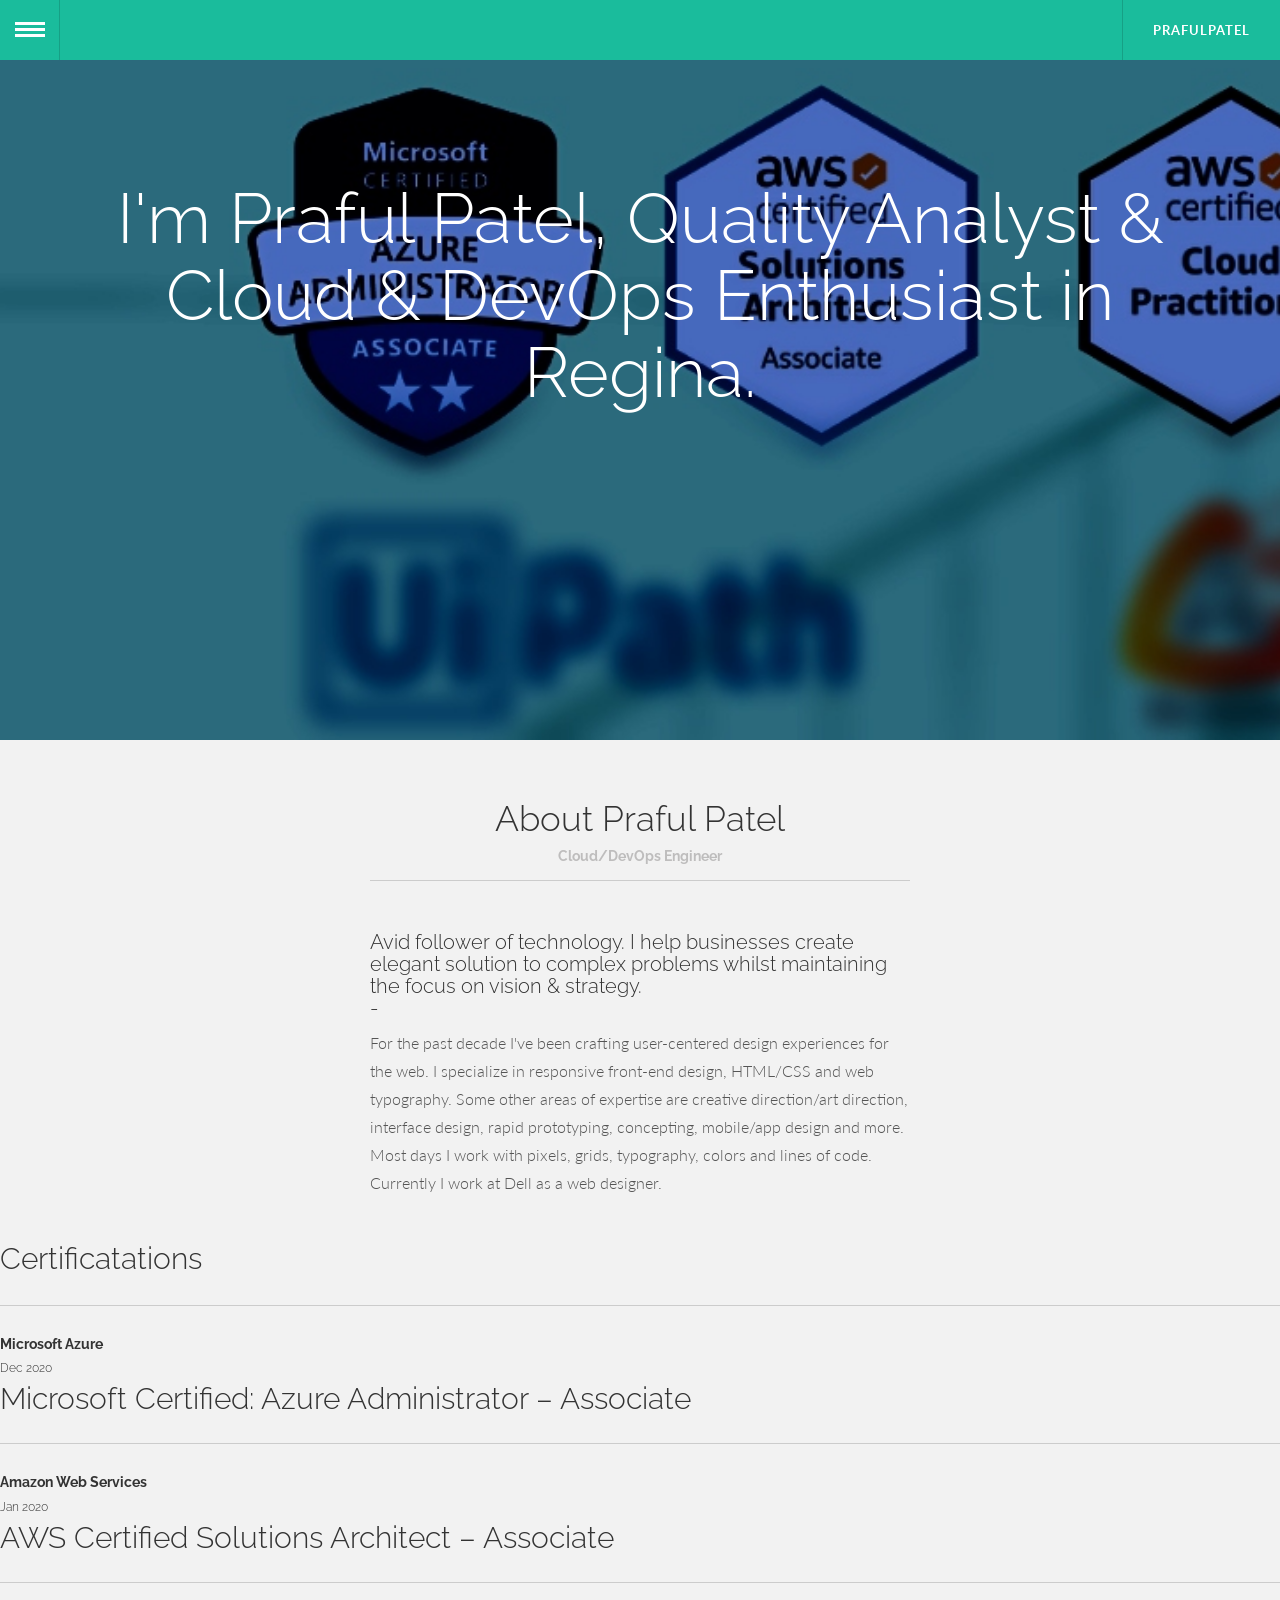
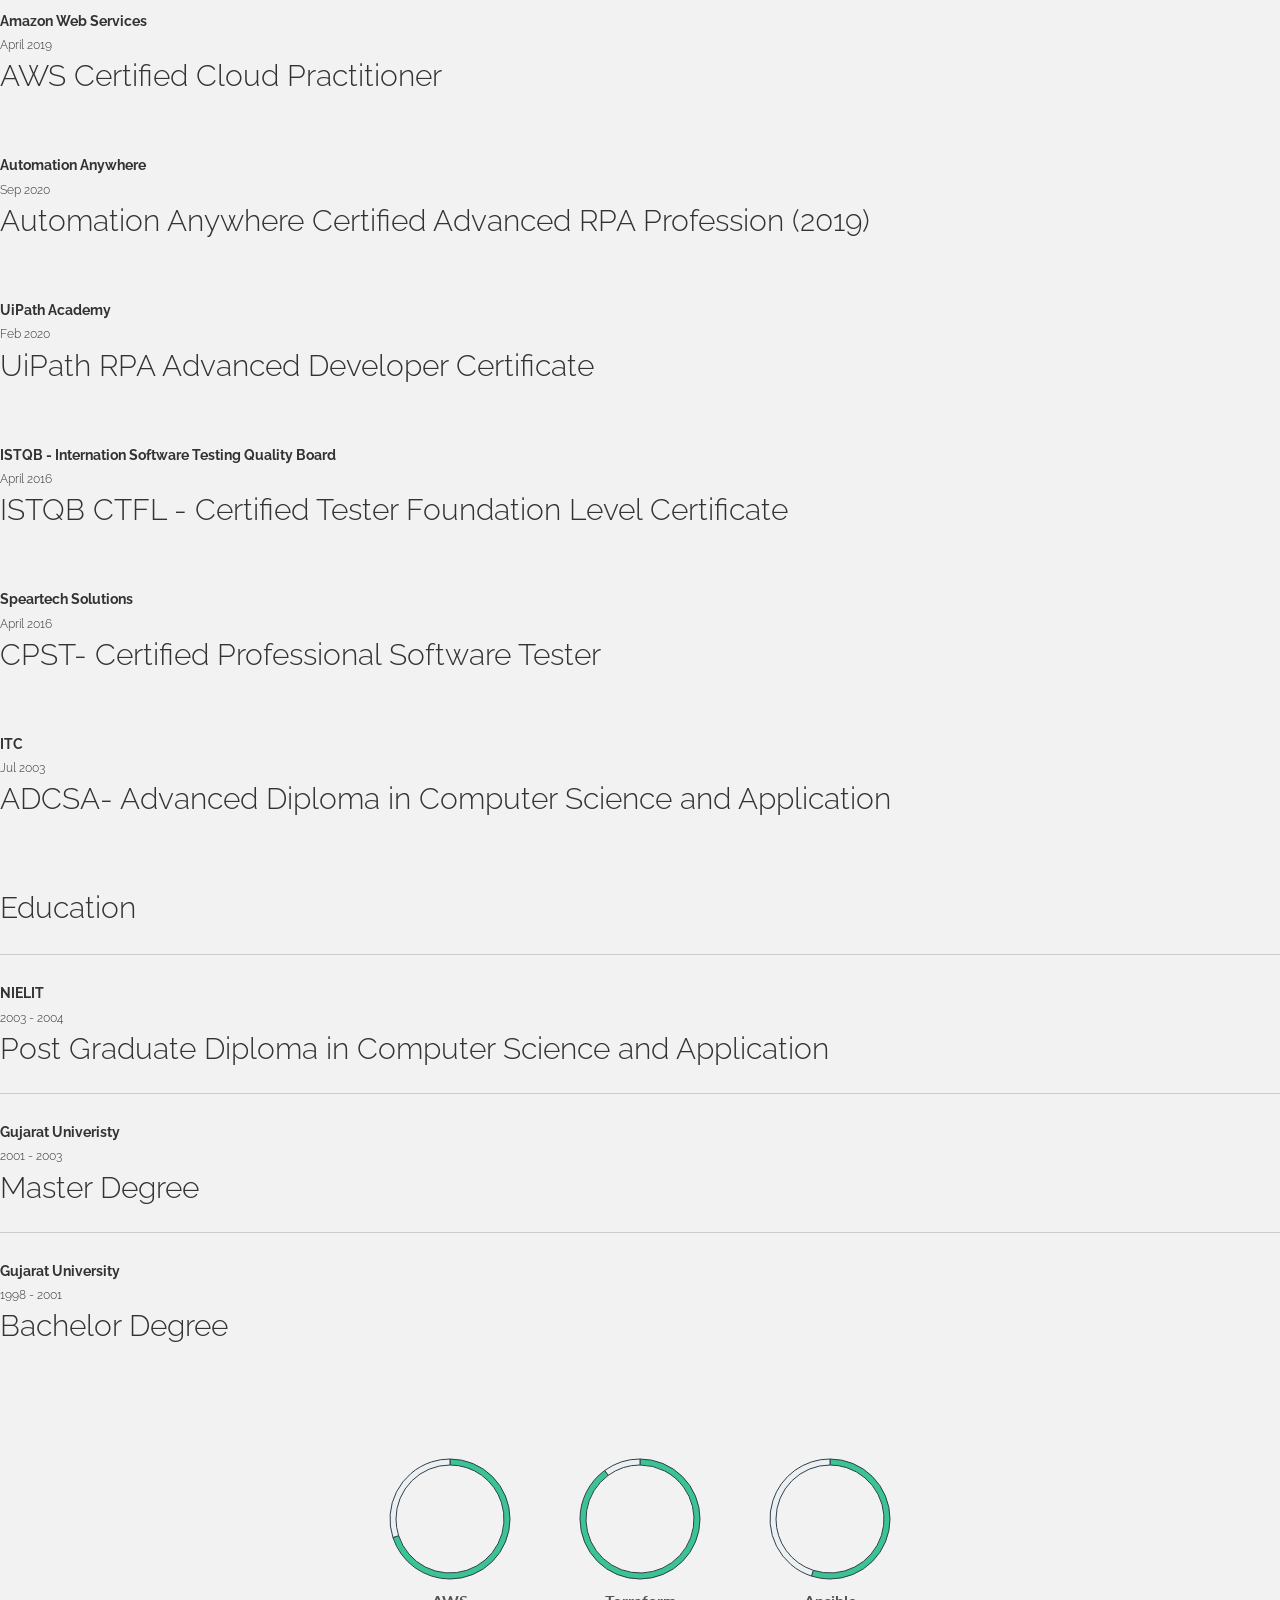
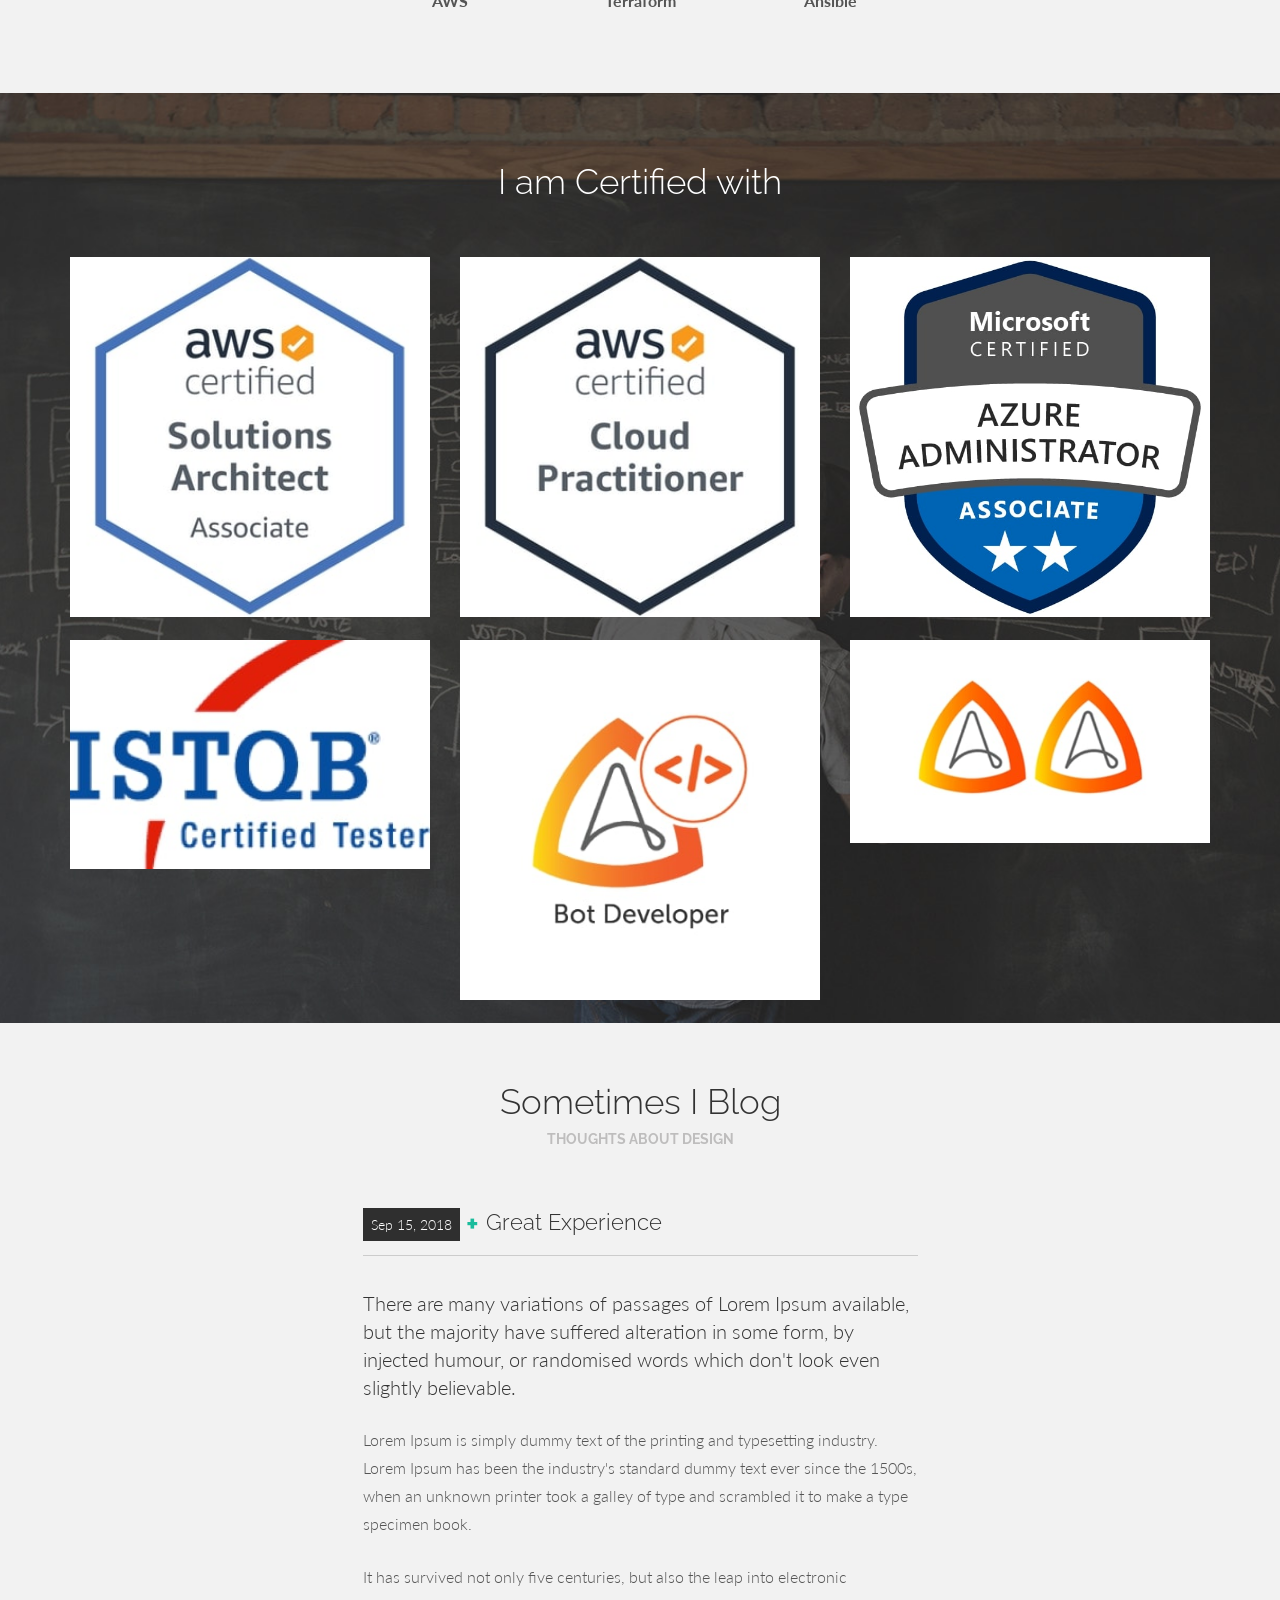
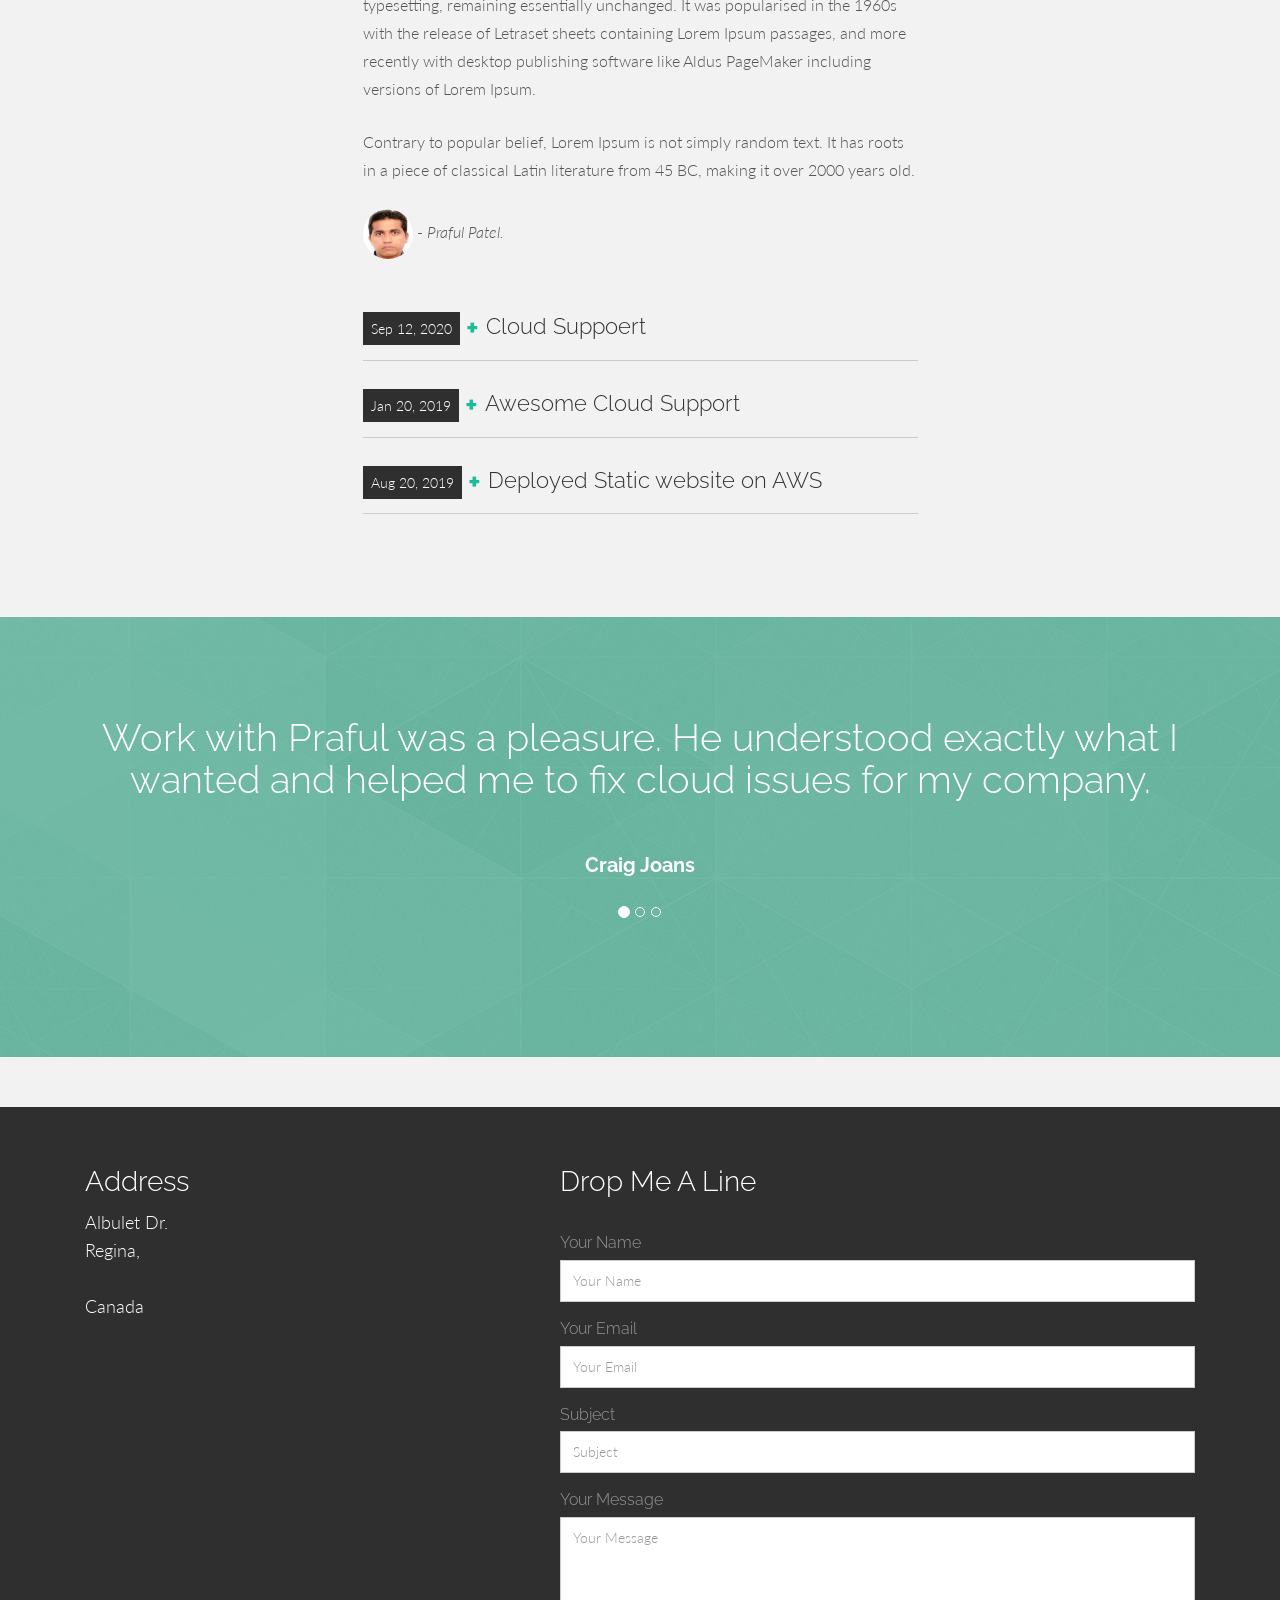
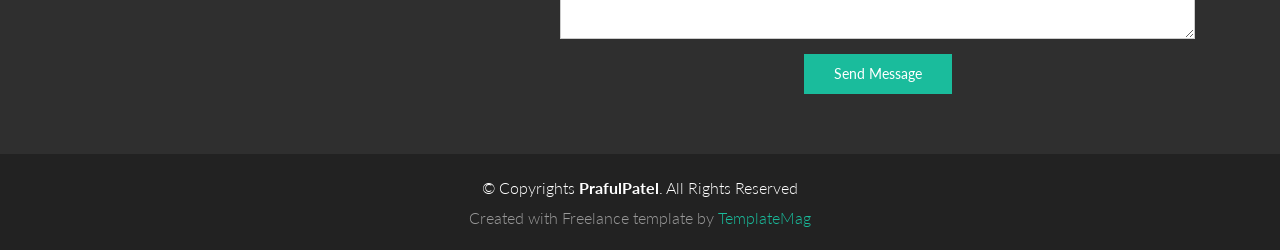
<file: creating-a-static-webiste-using-aws-s3/index.html>
<!DOCTYPE html>
<html lang="en">

<head>
  <meta charset="utf-8">
  <title>Freelance - Bootstrap Template</title>
  <meta content="width=device-width, initial-scale=1.0" name="viewport">
  <meta content="" name="keywords">
  <meta content="" name="description">

  <!-- Favicons -->
  <link href="img/favicon.png" rel="icon">
  <link href="img/apple-touch-icon.png" rel="apple-touch-icon">

  <!-- Google Fonts -->
  <link href="https://fonts.googleapis.com/css?family=Lato:300,400,700,300italic,400italic|Raleway:400,300,700" rel="stylesheet">

  <!-- Bootstrap CSS File -->
  <link href="lib/bootstrap/css/bootstrap.min.css" rel="stylesheet">

  <!-- Main Stylesheet File -->
  <link href="css/style.css" rel="stylesheet">

  <!-- =======================================================
    Template Name: Freelance
    Template URL: https://templatemag.com/freelance-bootstrap-template/
    Author: TemplateMag.com
    License: https://templatemag.com/license/
  ======================================================= -->
</head>

<body data-spy="scroll" data-offset="0" data-target="#gn-menu">
  <!-- ========== MAIN MENU ========== -->
  <div class="container">
    <ul id="gn-menu" class="gn-menu-main">
      <li class="gn-trigger">
        <a class="gn-icon gn-icon-menu"><span>Menu</span></a>
        <nav class="gn-menu-wrapper">
          <div class="gn-scroller">
            <ul class="gn-menu">
              <li class="gn-search-item">
                <input placeholder="Search" type="search" class="gn-search">
                <a class="gn-icon gn-icon-search"><span>Search</span></a>
              </li>
              <li><a href="#home" class="gn-icon gn-icon-home smoothscroll">Home</a></li>
              <li><a href="#about" class="gn-icon gn-icon-archive smoothscroll">About</a></li>
              <li><a href="#portfolio" class="gn-icon gn-icon-pictures smoothscroll">Portfolio</a></li>
              <li><a href="#blog" class="gn-icon gn-icon-article smoothscroll">Blog</a></li>
              <li><a href="#contact" class="gn-icon gn-icon-envelop smoothscroll">Contact</a></li>
            </ul>
          </div>
          <!-- /gn-scroller -->
        </nav>
      </li>
      <li><a href="#home" class="smoothscroll">PrafulPatel</a></li>
    </ul>
  </div>
  <!-- /container -->


  <!-- ========== HEADER SECTION ========== -->
  <section id="home" name="home"></section>
  <div id="headerwrap">
    <div class="container">
      <div class="col-lg-12">

        <h1>I'm Praful Patel, Quality Analyst & Cloud & DevOps Enthusiast in Regina.</h1>                       
      </div>
      <div class="col-lg-4">
      </div>
    </div>
    <!-- /container -->
  </div>
  <!-- /headerwrap -->

  <!-- ABOUT SECTION -->
  <section id="about" name="about"></section>
  <div class="container about">
    <div class="col-lg-6 col-lg-offset-3">
      <h3>About Praful Patel</h3>
      <h5>Cloud/DevOps Engineer</h5>
      <hr>
      <br>
      <h4>Avid follower of technology. I help businesses create elegant solution to complex problems whilst maintaining the focus on vision & strategy.<br/>-</h4>
      <p>For the past decade I've been crafting user-centered design experiences for the web. I specialize in responsive front-end design, HTML/CSS and web typography. Some other areas of expertise are creative direction/art direction, interface design,
        rapid prototyping, concepting, mobile/app design and more. Most days I work with pixels, grids, typography, colors and lines of code. Currently I work at Dell as a web designer.</p>
    </div>
    <!-- /col-lg-6 -->
  </div>
  <!-- /container -->
</div>
        
<div class="w3-container w3-card w3-white">
<h2 class="w3-text-grey w3-padding-16"><i class="fa fa-certificate fa-fw w3-margin-right w3-xxlarge w3-text-teal"></i>Certificatations
<div class="w3-container">
  
  <hr>
</div>
  <div class="w3-container">
       <h5 class="w3-opacity"><b>Microsoft Azure</b></h5>
       <h6 class="w3-text-teal"><i class="fa fa-calendar fa-fw w3-margin-right"></i>Dec 2020</h6>
       <p>Microsoft Certified: Azure Administrator – Associate</p>
       <hr>
<div class="w3-container">
  <h5 class="w3-opacity"><b>Amazon Web Services</b></h5>
  <h6 class="w3-text-teal"><i class="fa fa-calendar fa-fw w3-margin-right"></i>Jan 2020</h6>
  <p>AWS Certified Solutions Architect – Associate</p>
  <hr>
</div>
<div class="w3-container">
  <h5 class="w3-opacity"><b>Amazon Web Services</b></h5>
  <h6 class="w3-text-teal"><i class="fa fa-calendar fa-fw w3-margin-right"></i>April 2019</h6>
  <p>AWS Certified Cloud Practitioner</p><br>
</div>
<div class="w3-container">
  <h5 class="w3-opacity"><b>Automation Anywhere</b></h5>
  <h6 class="w3-text-teal"><i class="fa fa-calendar fa-fw w3-margin-right"></i>Sep 2020</h6>
  <p>Automation Anywhere Certified Advanced RPA Profession (2019)</p><br>
</div>
<div class="w3-container">
  <h5 class="w3-opacity"><b>UiPath Academy</b></h5>
  <h6 class="w3-text-teal"><i class="fa fa-calendar fa-fw w3-margin-right"></i>Feb 2020</h6>
  <p>UiPath RPA Advanced Developer Certificate</p><br>
</div>
<div class="w3-container">
  <h5 class="w3-opacity"><b>ISTQB - Internation Software Testing Quality Board</b></h5>
  <h6 class="w3-text-teal"><i class="fa fa-calendar fa-fw w3-margin-right"></i>April 2016</h6>
  <p>ISTQB CTFL - Certified Tester Foundation Level Certificate</p><br>
</div>
<div class="w3-container">
  <h5 class="w3-opacity"><b>Speartech Solutions</b></h5>
  <h6 class="w3-text-teal"><i class="fa fa-calendar fa-fw w3-margin-right"></i>April 2016</h6>
  <p>CPST- Certified Professional Software Tester</p><br>
</div>
<div class="w3-container">
  <h5 class="w3-opacity"><b>ITC</b></h5>
  <h6 class="w3-text-teal"><i class="fa fa-calendar fa-fw w3-margin-right"></i>Jul 2003</h6>
  <p>ADCSA- Advanced Diploma in Computer Science and Application</p><br>
</div>
</div>  

</div>
<div class="w3-container w3-card w3-white">
<h2 class="w3-text-grey w3-padding-16"><i class="fa fa-certificate fa-fw w3-margin-right w3-xxlarge w3-text-teal"></i>Education
<div class="w3-container">
  
  <hr>
</div>
  <div class="w3-container">
    <h5 class="w3-opacity"><b>NIELIT</b></h5>
    <h6 class="w3-text-teal"><i class="fa fa-calendar fa-fw w3-margin-right"></i>2003 - 2004</h6>
    <p>Post Graduate Diploma in Computer Science and Application</p>
    <hr>
<div class="w3-container">
  <h5 class="w3-opacity"><b>Gujarat Univeristy</b></h5>
  <h6 class="w3-text-teal"><i class="fa fa-calendar fa-fw w3-margin-right"></i>2001 - 2003</h6>
  <p>Master Degree</p>
  <hr>
</div>
<div class="w3-container">
  <h5 class="w3-opacity"><b>Gujarat University</b></h5>
  <h6 class="w3-text-teal"><i class="fa fa-calendar fa-fw w3-margin-right"></i>1998 - 2001</h6>
  <p>Bachelor Degree</p><br>
</div>
</div>

<!-- End Right Column -->
</div>

<!-- End Grid -->
</div>

<!-- End Page Container -->
</div>


  <!-- BEGIN CHART SECTION -->
  <div id="chartwrap">
    <br>
    <br>
    <div class="container centered">
      <div class="col-lg-3"></div>

      <!-- FIRST CHART -->
      <div class="col-lg-2">
        <canvas id="canvas" height="130" width="130"></canvas>
        <label>AWS</label>
        <br>
        <br>
        <br>
      </div>
      <!-- col-lg-2 -->


      <!-- SECOND CHART -->
      <div class="col-lg-2">
        <canvas id="canvas1" height="130" width="130"></canvas>
        <label>Terraform</label>
        <br>
        <br>
        <br>
      </div>
      <!-- col-lg-2 -->


      <!-- THIRD CHART -->
      <div class="col-lg-2">
        <canvas id="canvas2" height="130" width="130"></canvas>
        <label>Ansible</label>
        <br>
        <br>
      </div>
      <!-- col-lg-2 -->

      <div class="col-lg-3"></div>
    </div>
    <!-- container -->
  </div>
  <!-- chartwrap -->

  <section id="portfolio" name="portfolio"></section>
  <div id="foliowrap">
    <div class="container">
      <h3>I am Certified with</h3>
      <br>
      <br>
      <div class="row">

        <!-- PORTFOLIO IMAGE 1 -->
        <div class="col-md-4 ">
          <div class="grid mask">
            <figure>
              <img class="img-responsive" src="img/portfolio/folio01.jpg" alt="">
              <figcaption>
                <h5>AWS Solutions Architect</h5>
                <a data-toggle="modal" href="#myModal" class="btn btn-primary btn-lg">Take a Look</a>
              </figcaption>
              <!-- /figcaption -->
            </figure>
            <!-- /figure -->
          </div>
          <!-- /grid-mask -->
          <br>
        </div>
        <!-- /col -->


        <!-- MODAL SHOW THE PORTFOLIO IMAGE. In this demo, all links point to this modal. You should create
						      a modal for each of your projects. -->

        <div class="modal fade" id="myModal" tabindex="-1" role="dialog" aria-labelledby="myModalLabel" aria-hidden="true">
          <div class="modal-dialog">
            <div class="modal-content">
              <div class="modal-header">
                <button type="button" class="close" data-dismiss="modal" aria-hidden="true">&times;</button>
                <h4 class="modal-title">Project Title</h4>
              </div>
              <div class="modal-body">
                <p><img class="img-responsive" src="img/portfolio/folio01.jpg" alt=""></p>
                <p>This project was crafted for Some Name corp. Detail here a little about your job requirements and the tools used. Tell about the challenges faced and what you and your team did to solve it.</p>
                <p><b><a href="#">Visit Site</a></b></p>
              </div>
              <div class="modal-footer">
                <button type="button" class="btn btn-default" data-dismiss="modal">Close</button>
              </div>
            </div>
            <!-- /.modal-content -->
          </div>
          <!-- /.modal-dialog -->
        </div>
        <!-- /.modal -->


        <!-- PORTFOLIO IMAGE 2 -->
        <div class="col-md-4">
          <div class="grid mask">
            <figure>
              <img class="img-responsive" src="img/portfolio/folio02.jpg" alt="">
              <figcaption>
                <h5>AWS CLOUD PRACTIONER</h5>
                <a data-toggle="modal" href="#myModal" class="btn btn-primary btn-lg">Take a Look</a>
              </figcaption>
              <!-- /figcaption -->
            </figure>
            <!-- /figure -->
          </div>
          <!-- /grid-mask -->
          <br>
        </div>
        <!-- /col -->

        <!-- PORTFOLIO IMAGE 3 -->
        <div class="col-md-4">
          <div class="grid mask">
            <figure>
              <img class="img-responsive" src="img/portfolio/folio03.jpg" alt="">
              <figcaption>
                <h5>AZURE ADMINISTRATOR - ASSOCIATE</h5>
                <a data-toggle="modal" href="#myModal" class="btn btn-primary btn-lg">Take a Look</a>
              </figcaption>
              <!-- /figcaption -->
            </figure>
            <!-- /figure -->
          </div>
          <!-- /grid-mask -->
          <br>
        </div>
        <!-- /col -->
      </div>
      <!-- /row -->

      <!-- PORTFOLIO IMAGE 4 -->
      <div class="row">
        <div class="col-md-4 ">
          <div class="grid mask">
            <figure>
              <img class="img-responsive" src="img/portfolio/folio04.jpg" alt="">
              <figcaption>
                <h5>ISTQB</h5>
                <a data-toggle="modal" href="#myModal" class="btn btn-primary btn-lg">Take a Look</a>
              </figcaption>
              <!-- /figcaption -->
            </figure>
            <!-- /figure -->
          </div>
          <!-- /grid-mask -->
          <br>
        </div>
        <!-- /col -->

        <!-- PORTFOLIO IMAGE 5 -->
        <div class="col-md-4">
          <div class="grid mask">
            <figure>
              <img class="img-responsive" src="img/portfolio/folio05.jpg" alt="">
              <figcaption>
                <h5>Bot Developer</h5>
                <a data-toggle="modal" href="#myModal" class="btn btn-primary btn-lg">Take a Look</a>
              </figcaption>
              <!-- /figcaption -->
            </figure>
            <!-- /figure -->
          </div>
          <!-- /grid-mask -->
          <br>
        </div>
        <!-- /col -->

        <!-- PORTFOLIO IMAGE 6 -->
        <div class="col-md-4">
          <div class="grid mask">
            <figure>
              <img class="img-responsive" src="img/portfolio/folio06.jpg" alt="">
              <figcaption>
                <h5>Automation Anywhere Advanced Developer</h5>
                <a data-toggle="modal" href="#myModal" class="btn btn-primary btn-lg">Take a Look</a>
              </figcaption>
              <!-- /figcaption -->
            </figure>
            <!-- /figure -->
          </div>
          <!-- /grid-mask -->
        </div>
        <!-- /col -->
        <br>
      </div>
      <!-- /row -->
    </div>
    <!-- /container -->
  </div>
  <!-- /foliowrap -->


  <section id="blog" name="blog"></section>
  <div class="container">
    <div class="row">
      <div class="col-lg-3"></div>
      <div class="col-lg-6 about">
        <h3>Sometimes I Blog</h3>
        <h5>THOUGHTS ABOUT DESIGN</h5>
        <br>
        <br>

        <!-- ACCORDION -->
        <div class="accordion" id="accordion2">
          <div class="accordion-group">
            <div class="accordion-heading">
              <a class="accordion-toggle" data-toggle="collapse" data-parent="#accordion2" href="#collapseOne">
                <date>Sep 15, 2018</date>
                <plus> + </plus> Great Experience
              </a>
            </div>
            <!-- /accordion-heading -->
            <div id="collapseOne" class="accordion-body collapse in">
              <br>
              <div class="accordion-inner">
                <h4>There are many variations of passages of Lorem Ipsum available, but the majority have suffered alteration in some form, by injected humour, or randomised words which don't look even slightly believable. </h4>
                <p>Lorem Ipsum is simply dummy text of the printing and typesetting industry. Lorem Ipsum has been the industry's standard dummy text ever since the 1500s, when an unknown printer took a galley of type and scrambled it to make a type specimen
                  book.
                </p>
                <p>It has survived not only five centuries, but also the leap into electronic typesetting, remaining essentially unchanged. It was popularised in the 1960s with the release of Letraset sheets containing Lorem Ipsum passages, and more recently
                  with desktop publishing software like Aldus PageMaker including versions of Lorem Ipsum.</p>
                <p>Contrary to popular belief, Lorem Ipsum is not simply random text. It has roots in a piece of classical Latin literature from 45 BC, making it over 2000 years old.</p>
                <p><img class="img-circle" src="img/avatar.jpg" height="50px" width="50px"> - <i>Praful Patel.</i></p>
              </div>
              <!-- /accordion-inner -->
            </div>
            <!-- /collapse -->
          </div>
          <!-- /accordion-group -->
          <br>

          <div class="accordion-group">
            <div class="accordion-heading">
              <a class="accordion-toggle" data-toggle="collapse" data-parent="#accordion2" href="#collapseTwo">
                <date>Sep 12, 2020</date>
                <plus> + </plus> Cloud Suppoert
              </a>
            </div>
            <div id="collapseTwo" class="accordion-body collapse">
              <div class="accordion-inner">
                <p>It has survived not only five centuries, but also the leap into electronic typesetting, remaining essentially unchanged. It was popularised in the 1960s with the release of Letraset sheets containing Lorem Ipsum passages, and more recently
                  with desktop publishing software like Aldus PageMaker including versions of Lorem Ipsum.</p>
              </div>
              <!-- /accordion-inner -->
            </div>
            <!-- /collapse -->
          </div>
          <!-- /accordion-group -->
          <br>

          <div class="accordion-group">
            <div class="accordion-heading">
              <a class="accordion-toggle" data-toggle="collapse" data-parent="#accordion2" href="#collapseThree">
                <date>Jan 20, 2019</date>
                <plus> + </plus> Awesome Cloud Support
              </a>
            </div>
            <div id="collapseThree" class="accordion-body collapse">
              <div class="accordion-inner">
                <p>It has survived not only five centuries, but also the leap into electronic typesetting, remaining essentially unchanged. It was popularised in the 1960s with the release of Letraset sheets containing Lorem Ipsum passages, and more recently
                  with desktop publishing software like Aldus PageMaker including versions of Lorem Ipsum.</p>
              </div>
              <!-- /accordion-inner -->
            </div>
            <!-- /collapse -->
          </div>
          <!-- /accordion-group -->
          <br>

          <div class="accordion-group">
            <div class="accordion-heading">
              <a class="accordion-toggle" data-toggle="collapse" data-parent="#accordion2" href="#collapseFour">
                <date>Aug 20, 2019</date>
                <plus> + </plus> Deployed Static website on AWS
              </a>
            </div>
            <div id="collapseFour" class="accordion-body collapse">
              <div class="accordion-inner">
                <p>It has survived not only five centuries, but also the leap into electronic typesetting, remaining essentially unchanged. It was popularised in the 1960s with the release of Letraset sheets containing Lorem Ipsum passages, and more recently
                  with desktop publishing software like Aldus PageMaker including versions of Lorem Ipsum.</p>
              </div>
              <!-- /accordion-inner -->
            </div>
            <!-- /collapse -->
          </div>
          <!-- /accordion-group -->
          <br>
        </div>
        <!-- Accordion -->
      </div>
      <!-- /col-lg-6 -->

      <div class="col-lg-3"></div>
    </div>
    <!-- /row -->
  </div>
  <!-- /container -->

  <div id="testimonial">
    <div class="container">
      <div class="bs-example">
        <div id="carousel-example-generic" class="carousel slide bs-docs-carousel-example">
          <ol class="carousel-indicators">
            <li data-target="#carousel-example-generic" data-slide-to="0" class="active"></li>
            <li data-target="#carousel-example-generic" data-slide-to="1"></li>
            <li data-target="#carousel-example-generic" data-slide-to="2"></li>
          </ol>
          <div class="carousel-inner">
            <div class="item active">
              <h1>Work with Praful was a pleasure. He understood exactly what I wanted and helped me to fix cloud issues for my company.</h1>
              <br>
              <h2>Craig Joans</h2>
            </div>
            <div class="item">
              <h1>I'm really happy with the results. Get 100% satisfaction is difficult but Praful got it without problems.</h1>
              <br>
              <h2>Dona maria</h2>
            </div>
            <div class="item">
              <h1>Search no more. Praful is the guy that you need for your next project. Don't waste your time. He's the chosen one.</h1>
              <br>
              <h2>Cheryl</h2>
            </div>
          </div>
          <br>
          <br>
          <br>
        </div>
      </div>
    </div>
  </div>

  <section id="contact" name="contact"></section>
  <div id="footerwrap">
    <div class="container">
      <div class="col-lg-5">
        <h3>Address</h3>
        <p>
          Albulet Dr. <br/> Regina,<br/> 
          <br/> Canada
        </p>
      </div>

      <div class="col-lg-7">
        <h3>Drop Me A Line</h3>
        <br>

        <form class="contact-form php-mail-form" role="form" action="contactform/contactform.php" method="POST">

          <div class="form-group">
            <label for="contact-name">Your Name</label>
            <input type="name" name="name" class="form-control" id="contact-name" placeholder="Your Name" data-rule="minlen:4" data-msg="Please enter at least 4 chars" >
            <div class="validate"></div>
          </div>
          <div class="form-group">
            <label for="contact-email">Your Email</label>
            <input type="email" name="email" class="form-control" id="contact-email" placeholder="Your Email" data-rule="email" data-msg="Please enter a valid email">
            <div class="validate"></div>
          </div>
          <div class="form-group">
            <label for="contact-subject">Subject</label>
            <input type="text" name="subject" class="form-control" id="contact-subject" placeholder="Subject" data-rule="minlen:4" data-msg="Please enter at least 8 chars of subject">
            <div class="validate"></div>
          </div>

          <div class="form-group">
            <label for="contact-message">Your Message</label>
            <textarea class="form-control" name="message" id="contact-message" placeholder="Your Message" rows="5" data-rule="required" data-msg="Please write something for us"></textarea>
            <div class="validate"></div>
          </div>

          <div class="loading"></div>
          <div class="error-message"></div>
          <div class="sent-message">Your message has been sent. Thank you!</div>

          <div class="form-send">
            <button type="submit" class="btn btn-large">Send Message</button>
          </div>

        </form>
      </div>

    </div>

  </div>

  <div id="copyrights">
    <div class="container">
      <p>
        &copy; Copyrights <strong>PrafulPatel</strong>. All Rights Reserved
      </p>
      <div class="credits">
        <!--
          You are NOT allowed to delete the credit link to TemplateMag with free version.
          You can delete the credit link only if you bought the pro version.
          Buy the pro version with working PHP/AJAX contact form: https://templatemag.com/freelance-bootstrap-template/
          Licensing information: https://templatemag.com/license/
        -->
        Created with Freelance template by <a href="https://templatemag.com/">TemplateMag</a>
      </div>
    </div>
  </div>


  <!-- JavaScript Libraries -->
  <script src="lib/jquery/jquery.min.js"></script>
  <script src="lib/bootstrap/js/bootstrap.min.js"></script>
  <script src="lib/php-mail-form/validate.js"></script>
  <script src="lib/easing/easing.min.js"></script>
  <script src="lib/chart/chart.js"></script>
  <script src="lib/classie/classie.js"></script>
  <script src="lib/gnmenu/gnmenu.js"></script>

  <!-- Template Main Javascript File -->
  <script src="js/main.js"></script>

</body>
</html>
</file>
<file: creating-a-static-webiste-using-aws-s3/css/style.css>
/**
* Template Name: Freelance
* Template URL: https://templatemag.com/freelance-bootstrap-template/
* Author: TemplateMag.com
* License: https://templatemag.com/license/
*/

body {
  padding-top: 50px;
  background-color: #f2f2f2;
  font-family: Lato;
  font-weight: 300;
  font-size: 16px;
  color: #555;
  -webkit-font-smoothing: antialiased;
  -webkit-overflow-scrolling: touch
}

h1, h2, h3, h4, h5, h6 {
  font-family: Raleway;
  font-weight: 300;
  color: #333
}

p {
  line-height: 28px;
  margin-bottom: 25px
}

.centered {
  text-align: center
}

a {
  color: #3bc492;
  word-wrap: break-word;
  -webkit-transition: color .1s ease-in, background .1s ease-in;
  -moz-transition: color .1s ease-in, background .1s ease-in;
  -ms-transition: color .1s ease-in, background .1s ease-in;
  -o-transition: color .1s ease-in, background .1s ease-in;
  transition: color .1s ease-in, background .1s ease-in
}

a:hover, a:focus {
  color: #c0392b;
  text-decoration: none;
  outline: 0
}

a:before, a:after {
  -webkit-transition: color .1s ease-in, background .1s ease-in;
  -moz-transition: color .1s ease-in, background .1s ease-in;
  -ms-transition: color .1s ease-in, background .1s ease-in;
  -o-transition: color .1s ease-in, background .1s ease-in;
  transition: color .1s ease-in, background .1s ease-in
}

hr {
  display: block;
  height: 1px;
  border: 0;
  border-top: 1px solid #ccc;
  margin: 1em 0;
  padding: 0
}

.modal-header {
  background-color: #1abc9c;
  color: #fff
}

.modal-title {
  color: #fff
}

#headerwrap {
  background: url(../img/header-bg.jpg) no-repeat center top;
  margin-top: -10px;
  padding-top: 120px;
  text-align: center;
  background-attachment: relative;
  background-position: center center;
  min-height: 700px;
  width: 100%;
  -webkit-background-size: 100%;
  -moz-background-size: 100%;
  -o-background-size: 100%;
  background-size: 100%;
  -webkit-background-size: cover;
  -moz-background-size: cover;
  -o-background-size: cover;
  background-size: cover
}

#headerwrap h1 {
  font-weight: 300;
  font-size: 70px;
  color: #fff
}

#foliowrap {
  background: url(../img/foliowrap.jpg) no-repeat center top;
  margin-top: 30px;
  padding-top: 50px;
  text-align: center;
  background-attachment: relative;
  background-position: center center;
  min-height: 800px;
  width: 100%;
  -webkit-background-size: 100%;
  -moz-background-size: 100%;
  -o-background-size: 100%;
  background-size: 100%;
  -webkit-background-size: cover;
  -moz-background-size: cover;
  -o-background-size: cover;
  background-size: cover
}

#foliowrap h3 {
  font-size: 35px;
  color: #fff;
  text-align: center
}

#testimonial {
  background: url(../img/mint.jpg) no-repeat center top;
  margin-top: 80px;
  padding-top: 80px;
  text-align: center;
  background-attachment: relative;
  background-position: center center;
  min-height: 440px;
  width: 100%;
  -webkit-background-size: 100%;
  -moz-background-size: 100%;
  -o-background-size: 100%;
  background-size: 100%;
  -webkit-background-size: cover;
  -moz-background-size: cover;
  -o-background-size: cover;
  background-size: cover
}

#testimonial h1 {
  color: #fff;
  font-size: 38px
}

#testimonial h2 {
  color: #fff;
  font-size: 20px;
  font-weight: 700
}

#footerwrap {
  background-color: #2f2f2f;
  color: #fff;
  margin-top: 50px;
  padding-top: 40px;
  padding-bottom: 60px;
  text-align: left
}

#footerwrap h3 {
  font-size: 28px;
  color: #fff
}

#footerwrap p {
  color: #fff;
  font-size: 18px
}

.about {
  padding-top: 40px;
  text-align: center
}

.about h3 {
  font-size: 35px
}

.about h4 {
  font-size: 20px;
  text-align: left
}

.about h5 {
  font-size: 14px;
  color: #bebdbd;
  font-weight: 700
}

.about p {
  text-align: left
}

#chartwrap {
  width: 100%;
  text-align: center
}

.label {
  padding-bottom: 15px
}

.centered {
  text-align: center
}

.grid figure {
  margin: 0;
  position: relative
}

.grid figure img {
  width: 100%;
  display: block;
  position: relative
}

.grid figcaption {
  position: absolute;
  top: 0;
  left: 0;
  padding: 20px;
  color: #fff;
  background: #1abc9c
}

.grid figcaption h5 {
  margin: 0;
  padding-top: 0;
  padding-left: 20px;
  padding-bottom: 5px;
  color: #fff;
  font-weight: 700;
  text-align: left;
  letter-spacing: 2px
}

.grid figcaption a {
  text-align: left;
  padding: 5px 10px;
  margin-left: 20px;
  display: inline-block;
  background: #2f2f2f;
  color: #fff;
  font-size: 13px
}

.mask figure {
  overflow: hidden
}

.mask figure img {
  -webkit-transition: -webkit-transform .4s;
  -moz-transition: -moz-transform .4s;
  transition: transform .4s
}

.mask figure:hover img, .mask figure.cs-hover img {
  -webkit-transform: translateY(-30px);
  -moz-transform: translateY(-30px);
  -ms-transform: translateY(-30px);
  transform: translateY(-30px)
}

.mask figcaption {
  height: 50px;
  width: 100%;
  top: auto;
  bottom: 0;
  opacity: 0;
  -webkit-transform: translateY(100%);
  -moz-transform: translateY(100%);
  -ms-transform: translateY(100%);
  transform: translateY(100%);
  -webkit-transition: -webkit-transform .4s, opacity .1s .3s;
  -moz-transition: -moz-transform .4s, opacity .1s .3s;
  transition: transform .4s, opacity .1s .3s
}

.mask figure:hover figcaption, .mask figure.cs-hover figcaption {
  opacity: 1;
  -webkit-transform: translateY(0px);
  -moz-transform: translateY(0px);
  -ms-transform: translateY(0px);
  transform: translateY(0px);
  -webkit-transition: -webkit-transform .4s, opacity .1s;
  -moz-transition: -moz-transform .4s, opacity .1s;
  transition: transform .4s, opacity .1s
}

.mask figcaption a {
  position: absolute;
  top: 10px;
  bottom: 10px;
  right: 30px
}

.accordion-heading {
  margin-top: :30px;
  padding-bottom: 10px;
  text-align: left;
  border-bottom: 1px solid #ccc
}

.accordion-inner h4 {
  font-family: Lato, sans-serif;
  font-size: 20px;
  line-height: 28px;
  margin-bottom: 25px
}

.accordion-heading plus {
  font-size: 30px;
  font-weight: 700;
  color: #1abc9c;
  font-family: Raleway, sans-serif;
  vertical-align: middle
}

.accordion-heading date {
  background-color: #2f2f2f;
  color: #fff;
  font-family: Lato, sans-serif;
  font-size: 14px;
  padding: 8px
}

.accordion-heading a {
  font-family: Raleway, sans-serif;
  font-size: 22px;
  color: #333
}

.accordion-heading a:hover {
  font-family: Raleway, sans-serif;
  font-size: 22px;
  color: #1abc9c;
  text-decoration: none
}

.form-control {
  padding: 20px;
  font-family: Lato, sans-serif;
  font-size: 16px
}

.form-group label {
  font-family: Raleway;
  sans-serif;
  font-size: 16px;
  font-weight: 300
}

.btn-theme {
  color: #fff;
  background-color: #1abc9c;
  padding-left: 40px;
  padding-right: 40px;
  padding-bottom: 10px;
  padding-top: 10px;
  font-weight: 700;
  border-radius: 3px
}

.btn-theme:hover {
  cursor: pointer;
  color: #fff;
  background-color: #16a085
}

*, :after, ::before {
  -webkit-box-sizing: border-box;
  -moz-box-sizing: border-box;
  box-sizing: border-box
}

@font-face {
  font-weight: 400;
  font-style: normal;
  font-family: ecoicons;
  src: url(../lib/ecoicons/ecoicons.eot);
  src: url(../lib/ecoicons/ecoicons.eot?#iefix) format("embedded-opentype"), url(../lib/ecoicons/ecoicons.woff) format("woff"), url(../lib/ecoicons/ecoicons.ttf) format("truetype"), url(../lib/ecoicons/ecoicons.svg#ecoicons) format("svg")
}

.gn-menu-main, .gn-menu-main ul {
  margin: 0;
  padding: 0;
  background: #1abc9c;
  color: #fff;
  list-style: none;
  text-transform: none;
  font-weight: 300;
  font-family: Lato, Arial, sans-serif;
  line-height: 60px
}

.gn-menu-main {
  position: fixed;
  top: 0;
  left: 0;
  width: 100%;
  height: 60px;
  font-size: 13px;
  z-index: 1
}

.gn-menu-main a {
  display: block;
  height: 100%;
  color: #fff;
  text-decoration: none;
  cursor: pointer
}

.gn-menu-main a:hover, .gn-menu li.gn-search-item:hover, .gn-menu li.gn-search-item:hover a {
  background: #16a085;
  color: #fff
}

.gn-menu-main>li {
  display: block;
  float: left;
  height: 100%;
  border-right: 1px solid #16a085;
  text-align: center
}

.gn-menu-main li.gn-trigger {
  position: relative;
  width: 60px;
  -webkit-touch-callout: none;
  -webkit-user-select: none;
  -khtml-user-select: none;
  -moz-user-select: none;
  -ms-user-select: none;
  user-select: none
}

.gn-menu-main>li:last-child {
  float: right;
  border-right: 0;
  border-left: 1px solid #16a085
}

.gn-menu-main>li>a {
  padding: 0 30px;
  text-transform: uppercase;
  letter-spacing: 1px;
  font-weight: 700
}

.gn-menu-main:after {
  display: table;
  clear: both;
  content: ""
}

.gn-menu-wrapper {
  position: fixed;
  top: 60px;
  bottom: 0;
  left: 0;
  overflow: hidden;
  width: 60px;
  border-top: 1px solid #16a085;
  background: #1abc9c;
  -webkit-transform: translateX(0px);
  -moz-transform: translateX(-60px);
  transform: translateX(-60px);
  -webkit-transition: -webkit-transform .3s, width .3s;
  -moz-transition: -moz-transform .3s, width .3s;
  transition: transform .3s, width .3s
}

.gn-scroller {
  position: absolute;
  overflow-y: scroll;
  width: 370px;
  height: 100%
}

.gn-menu {
  border-bottom: 1px solid #16a085;
  text-align: left;
  font-size: 18px
}

.gn-menu li:not(:first-child), .gn-menu li li {
  box-shadow: inset 0 1px #16a085
}

.gn-submenu li {
  overflow: hidden;
  height: 0;
  -webkit-transition: height .3s;
  -moz-transition: height .3s;
  transition: height .3s
}

.gn-submenu li a {
  color: #16a085
}

input.gn-search {
  position: relative;
  z-index: 10;
  padding-left: 60px;
  outline: 0;
  border: 0;
  background: transparent;
  color: #fff;
  font-weight: 300;
  font-family: Lato, Arial, sans-serif;
  cursor: pointer
}

.gn-search::-webkit-input-placeholder {
  color: #fff
}

.gn-search:-moz-placeholder {
  color: #fff
}

.gn-search::-moz-placeholder {
  color: #fff
}

.gn-search:-ms-input-placeholder {
  color: #fff
}

.gn-search:focus::-webkit-input-placeholder, .gn-menu li.gn-search-item:hover .gn-search:focus::-webkit-input-placeholder {
  color: transparent
}

input.gn-search:focus {
  cursor: text
}

.gn-menu li.gn-search-item:hover input.gn-search {
  color: #fff
}

.gn-menu li.gn-search-item:hover .gn-search::-webkit-input-placeholder {
  color: #fff
}

.gn-menu li.gn-search-item:hover .gn-search:-moz-placeholder {
  color: #fff
}

.gn-menu li.gn-search-item:hover .gn-search::-moz-placeholder {
  color: #fff
}

.gn-menu li.gn-search-item:hover .gn-search:-ms-input-placeholder {
  color: #fff
}

.gn-menu-main a.gn-icon-search {
  position: absolute;
  top: 0;
  left: 0;
  height: 60px
}

.gn-icon::before {
  display: inline-block;
  width: 60px;
  text-align: center;
  text-transform: none;
  font-weight: 400;
  font-style: normal;
  font-variant: normal;
  font-family: ecoicons;
  line-height: 1;
  speak: none;
  -webkit-font-smoothing: antialiased
}

.gn-icon-help::before {
  content: "\e000"
}

.gn-icon-earth::before {
  content: "\e004"
}

.gn-icon-cog::before {
  content: "\e006"
}

.gn-icon-search::before {
  content: "\e005"
}

.gn-icon-download::before {
  content: "\e007"
}

.gn-icon-photoshop::before {
  content: "\e001"
}

.gn-icon-illustrator::before {
  content: "\e002"
}

.gn-icon-archive::before {
  content: "\e00d"
}

.gn-icon-article::before {
  content: "\e003"
}

.gn-icon-pictures::before {
  content: "\e008"
}

.gn-icon-videos::before {
  content: "\e009"
}

.gn-icon-home::before {
  content: "\e00a"
}

.gn-icon-newspaper::before {
  content: "\e00b"
}

.gn-icon-pencil::before {
  content: "\e00c"
}

.gn-icon-droplet::before {
  content: "\e00e"
}

.gn-icon-camera::before {
  content: "\e00f"
}

.gn-icon-file::before {
  content: "\e010"
}

.gn-icon-envelop::before {
  content: "\e011"
}

.gn-icon-screen::before {
  content: "\e012"
}

.gn-icon-mobile::before {
  content: "\e013"
}

.gn-icon-laptop::before {
  content: "\e014"
}

.gn-icon-clock::before {
  content: "\e015"
}

.gn-icon-fire::before {
  content: "\e016"
}

.gn-icon-lab::before {
  content: "\e017"
}

.gn-icon-bars::before {
  content: "\e018"
}

.gn-icon span {
  width: 0;
  height: 0;
  display: block;
  overflow: hidden
}

.gn-icon-menu::before {
  margin-left: -15px;
  vertical-align: -2px;
  width: 30px;
  height: 3px;
  background: #fff;
  box-shadow: 0 3px #1abc9c, 0 -6px white, 0 -9px #1abc9c, 0 -12px #fff;
  content: ''
}

.gn-icon-menu:hover::before, .gn-icon-menu.gn-selected:hover::before {
  background: #fff;
  box-shadow: 0 3px #16a085, 0 -6px white, 0 -9px #16a085, 0 -12px #fff
}

.gn-icon-menu.gn-selected::before {
  background: #fff;
  box-shadow: 0 3px #1abc9c, 0 -6px white, 0 -9px #1abc9c, 0 -12px #fff
}

.gn-menu-wrapper.gn-open-all, .gn-menu-wrapper.gn-open-part {
  -webkit-transform: translateX(0px);
  -moz-transform: translateX(0px);
  transform: translateX(0px)
}

.gn-menu-wrapper.gn-open-all {
  width: 340px
}

.gn-menu-wrapper.gn-open-all .gn-submenu li {
  height: 60px
}

@media screen and (max-width:422px) {
  .gn-menu-wrapper.gn-open-all {
    -webkit-transform: translateX(0px);
    -moz-transform: translateX(0px);
    transform: translateX(0px);
    width: 100%
  }
  .gn-menu-wrapper.gn-open-all .gn-scroller {
    width: 130%
  }
}

/* Contact Form */

.contact-form {

}

.contact-form label {
   color: #999;
}

.contact-form input, .contact-form textarea {
  padding: 10px 12px;
  border-radius: 0;
  box-shadow: none;
  font-size: 14px;
  height: auto;
}

.contact-form .form-send {
  text-align: center;
}

.contact-form .form-send button  {
  background: #1abc9c;
  border: 0;
  padding: 10px 30px;
  color: #fff;
  transition: 0.4s;
  cursor: pointer;
  border-radius: 0;
}

.contact-form .form-send button:hover {
  background: #1ad2ae;
}

.contact-form .validate {
  display: none;
  color: red;
  margin: 0 0 15px 0;
  font-weight: 400;
  font-size: 13px;
}

.contact-form .loading {
  display: none;
  color: #555;
  background: #fff;
  text-align: center;
  padding: 15px;
  margin: 15px 0;
}

.contact-form .loading:before {
  content: "";
  display: inline-block;
  border-radius: 50%;
  width: 24px;
  height: 24px;
  border: 3px solid #18d26e;
  border-top-color: #eee;
  -webkit-animation: animate-loading 1s linear infinite;
  animation: animate-loading 1s linear infinite;
}

@-webkit-keyframes animate-loading {
  0% {
    -webkit-transform: rotate(0deg);
    transform: rotate(0deg);
  }

  100% {
    -webkit-transform: rotate(360deg);
    transform: rotate(360deg);
  }
}

@keyframes animate-loading {
  0% {
    -webkit-transform: rotate(0deg);
    transform: rotate(0deg);
  }

  100% {
    -webkit-transform: rotate(360deg);
    transform: rotate(360deg);
  }
}

.contact-form .error-message {
  display: none;
  color: #fff;
  background: #ed3c0d;
  text-align: center;
  padding: 15px;
  font-weight: 600;
  margin: 15px 0;
}

.contact-form .sent-message {
  display: none;
  color: #fff;
  background: #18d26e;
  text-align: center;
  padding: 15px;
  font-weight: 600;
  margin: 15px 0;
}

/* Copyrights */

#copyrights {
  background: #222222;
  padding: 20px 0;
  text-align: center;
}

#copyrights p {
  margin-bottom: 5px;
  color: #fff;
}

#copyrights a {
  color: #1abc9c;
}

.credits {
  color: #999;
}
</file>
